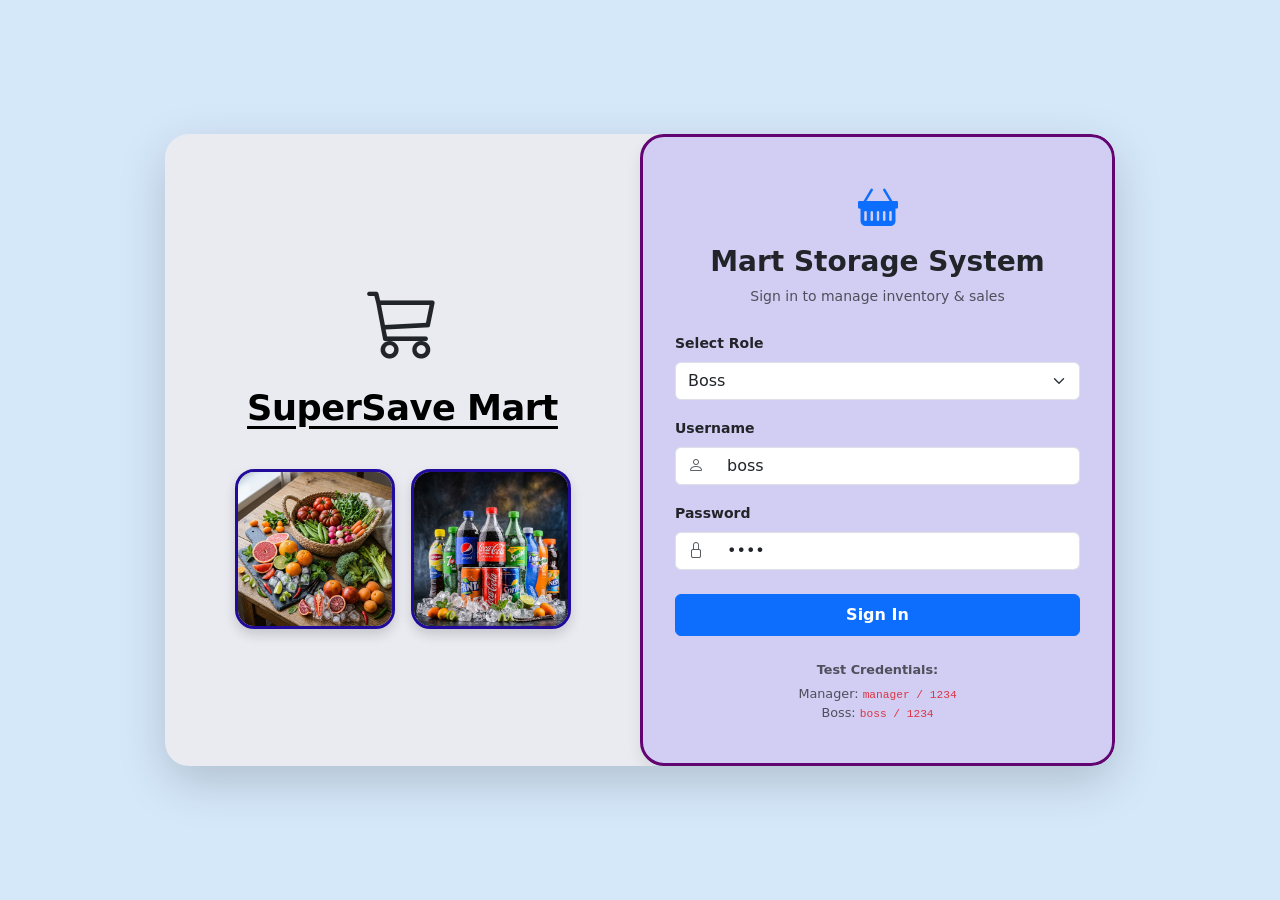
<file: index.html>
<!DOCTYPE html>
<html lang="en">
<head>
    <meta charset="UTF-8">
    <meta name="viewport" content="width=device-width, initial-scale=1.0">
    <title>Login - SuperSave Mart</title>

    <!-- Bootstrap 5 CSS -->
    <link href="https://cdn.jsdelivr.net/npm/bootstrap@5.3.0/dist/css/bootstrap.min.css" rel="stylesheet">
    <!-- Bootstrap Icons -->
    <link href="https://cdn.jsdelivr.net/npm/bootstrap-icons@1.10.5/font/bootstrap-icons.css" rel="stylesheet">
    <link href="style.css" rel="stylesheet">
</head>
<body class="login-body">

    <div class="login-split-wrapper shadow-lg">
        <div class="row g-0 align-items-center">
            
            <!-- Left Side: Branding & Side-by-Side Images -->
            <div class="col-md-6 branding-section text-center">
                <div class="branding-header">
                    <i class="bi bi-cart3 text-dark" style="font-size: 4.5rem;"></i>
                    <h1 class="branding-title">SuperSave Mart</h1>
                </div>
                
                <div class="image-row">
                    <img src="vege.jpg" 
                         alt="Fresh Produce" 
                         class="side-img">
                    
                    <img src="drink.jpg" 
                         alt="Drinks" 
                         class="side-img">
                </div>
            </div>

            <!-- Right Side: Login Card -->
            <div class="col-md-6">
                <div class="login-card">
                    <div class="text-center mb-4">
                        <i class="bi bi-basket-fill text-primary fs-1"></i>
                        <h3 class="fw-bold mt-2 text-dark">Mart Storage System</h3>
                        <p class="text-muted small">Sign in to manage inventory & sales</p>
                    </div>

                    <div id="errorAlert" class="alert alert-danger d-none py-2 small" role="alert">
                        Invalid username, password, or role selected. Please try again.
                    </div>

                    <!-- Login Form -->
                    <form id="loginForm">
                        <div class="mb-3">
                            <label for="roleSelect" class="form-label small fw-semibold">Select Role</label>
                            <select class="form-select" id="roleSelect" required>
                                <option value="" disabled>Choose your role...</option>
                                <option value="manager">Store Manager</option>
                                <option value="boss" selected>Boss</option>
                            </select>
                        </div>

                        <div class="mb-3">
                            <label for="username" class="form-label small fw-semibold">Username</label>
                            <div class="input-group">
                                <span class="input-group-text bg-white border-end-0"><i class="bi bi-person text-muted"></i></span>
                                <input type="text" class="form-control border-start-0" id="username" value="boss" placeholder="Enter username" required>
                            </div>
                        </div>

                        <div class="mb-4">
                            <label for="password" class="form-label small fw-semibold">Password</label>
                            <div class="input-group">
                                <span class="input-group-text bg-white border-end-0"><i class="bi bi-lock text-muted"></i></span>
                                <input type="password" class="form-control border-start-0" id="password" value="1234" placeholder="Enter password" required>
                            </div>
                        </div>

                        <button type="submit" class="btn btn-primary w-100 py-2 fw-semibold">Sign In</button>
                    </form>

                    <div class="mt-4 text-center text-muted" style="font-size: 0.8rem;">
                        <p class="mb-1"><strong>Test Credentials:</strong></p>
                        <p class="mb-0">Manager: <code class="text-danger">manager / 1234</code></p>
                        <p class="mb-0">Boss: <code class="text-danger">boss / 1234</code></p>
                    </div>
                </div>
            </div>

        </div>
    </div>

    <!-- Bootstrap JS Bundle -->
    <script src="https://cdn.jsdelivr.net/npm/bootstrap@5.3.0/dist/js/bootstrap.bundle.min.js"></script>
    <script src="index.js"></script>
</body>
</html>
</file>
<file: style.css>
body {
    background-color: #d1dced !important;
}

.navbar.bg-dark {
    background-color: #132e4a !important;
}

/* Login Page*/
body.login-body {
    background-color: #d5e8fa !important;
    min-height: 100vh;
    display: flex;
    align-items: center;
    justify-content: center;
    margin: 0;
    padding: 1rem;
}

.login-split-wrapper {
    width: 100%;
    max-width: 950px;
    background-color: #eaebf1;
    border-radius: 1.5rem;
    overflow: hidden;
}

/* Left Column */
.branding-section {
    padding: 2.5rem 2rem;
    display: flex;
    flex-direction: column;
    align-items: center;
    justify-content: center;
}

.branding-header {
    display: flex;
    flex-direction: column;
    align-items: center;
    margin-bottom: 2rem;
}

.branding-title {
    font-size: 2.2rem;
    font-weight: 800;
    color: #000;
    text-decoration: underline;
    text-underline-offset: 6px;
    letter-spacing: -0.5px;
    margin-top: 0.5rem;
}

/* Side-by-Side Image  */
.image-row {
    display: flex;
    flex-wrap: wrap;
    gap: 1rem;
    justify-content: center;
    align-items: center;
    width: 100%;
}

.side-img {
    width: clamp(110px, 34vw, 160px);
    height: clamp(110px, 34vw, 160px);
    object-fit: cover;
    border-radius: 1.2rem;
    border: 3px solid #200b9a;
    box-shadow: 0 6px 12px rgba(0, 0, 0, 0.15);
}

@media (max-width: 576px) {
    .branding-section,
    .login-card {
        padding: 1.5rem 1rem;
    }
}

/* Right Login */
.login-card {
    width: 100%;
    padding: 2.5rem 2rem;
    border-radius: 1.5rem;
    background-color: #d2cdf2;
    border: 3px solid #620572;
    box-shadow: 0 0.5rem 1rem rgba(0, 0, 0, 0.08);
}

footer {
    background-color: #132e4a;
}
</file>
